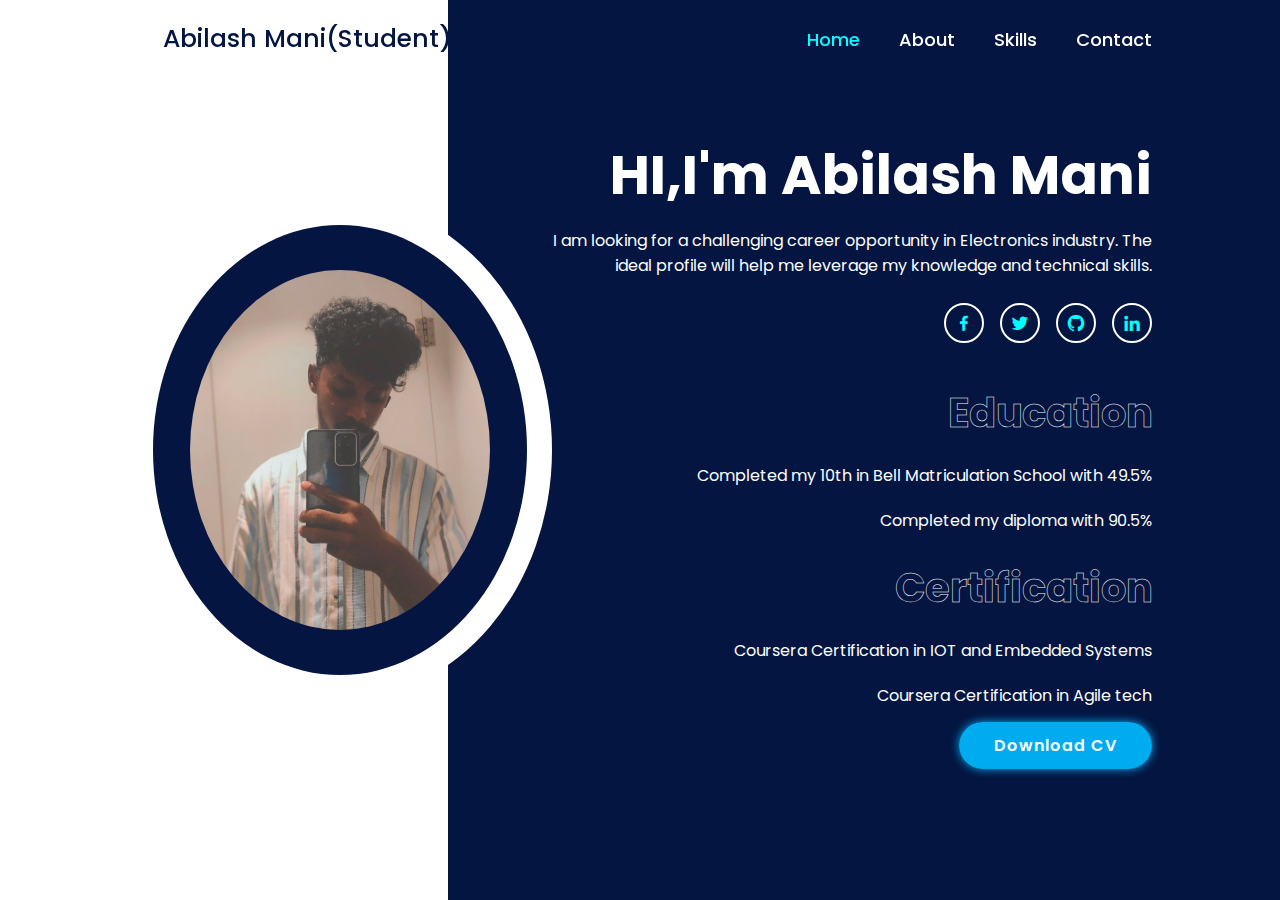
<file: index.html>
<!DOCTYPE html>
<html lang="en">
<head>
    <meta charset="UTF-8">
    <meta name="viewport" content="width=device-width, initial-scale=1.0">
    <title>Document</title>
    <link rel="stylesheet" href="abi.css">
    <link href='https://unpkg.com/boxicons@2.1.4/css/boxicons.min.css' rel='stylesheet'>
</head>
<body>
    <header class="header">
        <a href="#" class="logo">Abilash Mani(Student)</a>
        
        <nav class="navbar">
            <a href="#" class="active">Home</a>
            <a href="About.html">About</a>
            <a href="SKill.html">Skills</a>
            <a href="Contact.html">Contact</a>
        </nav>
    </header>
    <section class="home">
<div class="home-image">
    <img src="image.jpg" alt="avatar">
</div>



        <div class="home-content">
            <h1>HI,I'm Abilash Mani</h1>
            
            <p>I am looking for a challenging career opportunity in Electronics industry. The ideal profile will help me leverage my knowledge and technical skills. </p>
            <div class="home-sci">
                <a href="https://www.facebook.com/profile.php?id=100090999154847&mibextid=rS40aB7S9Ucbxw6v"><i class='bx bxl-facebook'></i></a>
                <a href="https://x.com/Abilashmani0305?s=09"><i class='bx bxl-twitter' ></i></a>
                <a href="https://github.com/Abilash0305"><i class='bx bxl-github' ></i></a>
                <a href="https://www.linkedin.com/in/abilashmani-p-53581a269"><i class='bx bxl-linkedin' ></i></a>
               
            </div>
            <h3>Education</h3>
            <p> Completed my 10th in Bell Matriculation School with 49.5%</p>
            <p>Completed my diploma with 90.5%</p><br>
            <h3>Certification</h3>
            
            
          <p>  Coursera Certification in IOT and Embedded Systems</p>
              <p>   Coursera Certification in Agile tech</p><br>
           
            <a href="Resume.abilash.pdf" class="btn" download>Download CV</a>

        </div>
    </section>
    
</body>
</html>
</file>
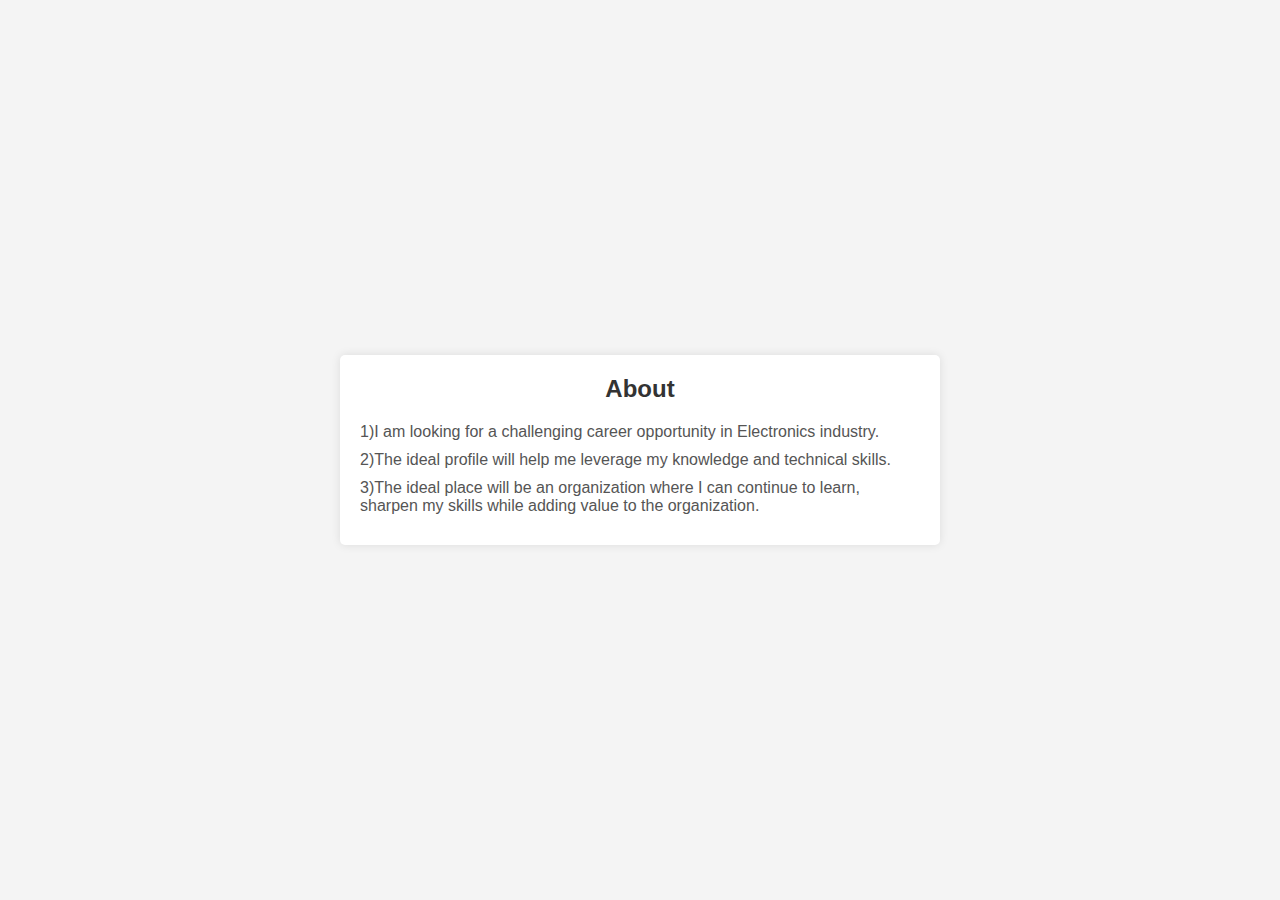
<file: About.html>
<!DOCTYPE html>
<html lang="en">
<head>
    <meta charset="UTF-8">
    <meta name="viewport" content="width=device-width, initial-scale=1.0">
    <title>Document</title>
</head>
<body>
    <style>
        body {
    font-family: Arial, sans-serif;
    background-color: #f4f4f4;
    margin: 0;
    padding: 0;
    display: flex;
    justify-content: center;
    align-items: center;
    height: 100vh;
}

center {
    background: #fff;
    padding: 20px;
    border-radius: 5px;
    box-shadow: 0 0 10px rgba(0, 0, 0, 0.1);
    width: 100%;
    max-width: 600px;
    box-sizing: border-box;
    text-align: left;
}

h2 {
    text-align: center;
    font-size: 24px;
    color: #333;
    margin-top: 0;
}

p {
    font-size: 16px;
    color: #555;
    margin: 10px 0;
}

    </style>
    <center>
    <h2>About</h2>
    <p>1)I am looking for a challenging career opportunity in Electronics industry.</p>
    <p>2)The ideal profile will help me leverage my knowledge and technical skills.</p>
    <p>3)The ideal place will be an organization where I can continue to learn, sharpen my skills while adding value to the organization.</p>
</center>
</body>
</html>
</file>
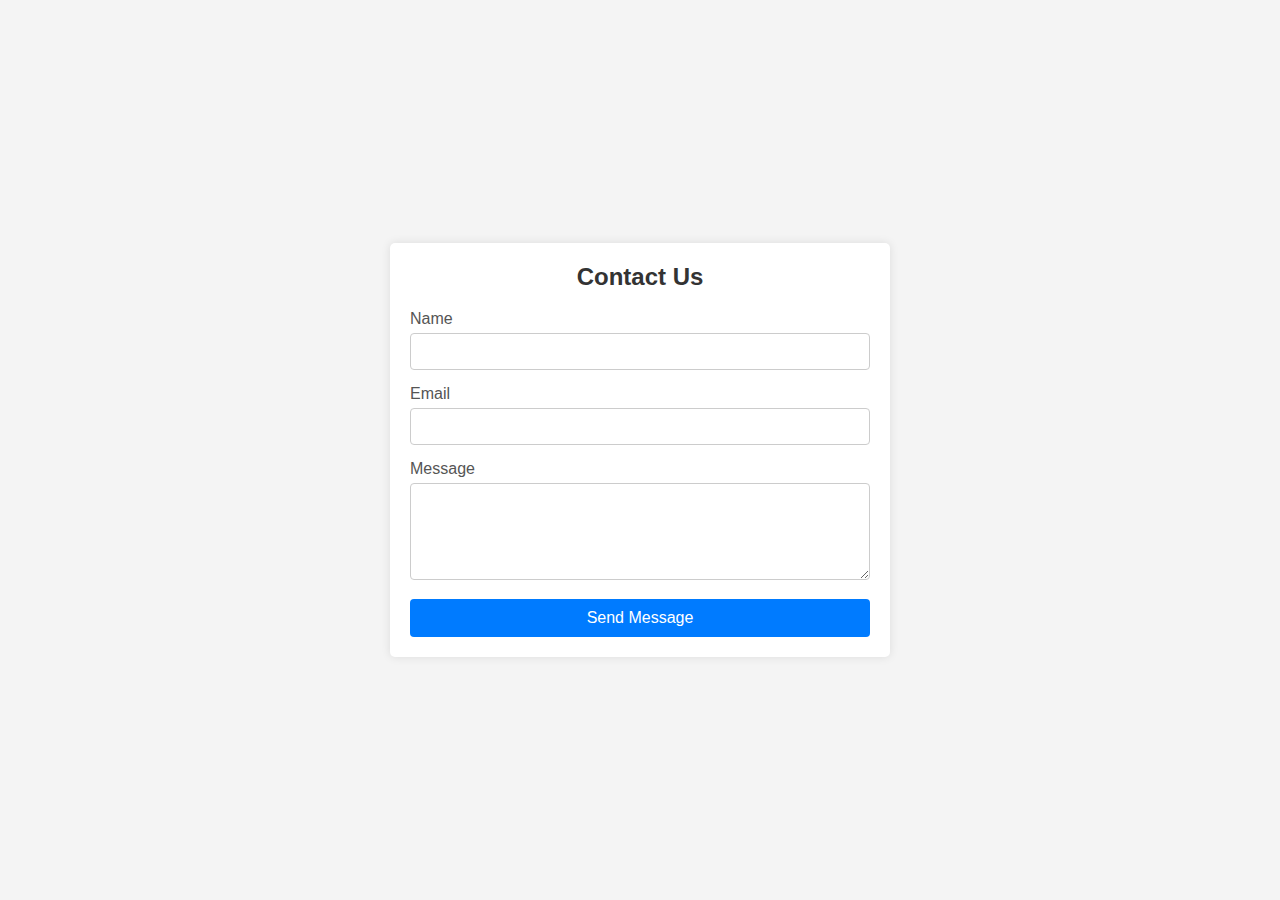
<file: Contact.html>
<!DOCTYPE html>
<html lang="en">
<head>
    <meta charset="UTF-8">
    <meta name="viewport" content="width=device-width, initial-scale=1.0">
    <title>Document</title>
    <style>
        body {
    font-family: Arial, sans-serif;
    background-color: #f4f4f4;
    margin: 0;
    padding: 0;
    display: flex;
    justify-content: center;
    align-items: center;
    height: 100vh;
}

.container {
    background: #fff;
    padding: 20px;
    border-radius: 5px;
    box-shadow: 0 0 10px rgba(0, 0, 0, 0.1);
    width: 100%;
    max-width: 500px;
    box-sizing: border-box;
}

h2 {
    margin-top: 0;
    text-align: center;
    font-size: 24px;
    color: #333;
}

.form-group {
    margin-bottom: 15px;
}

.form-group label {
    display: block;
    margin-bottom: 5px;
    color: #555;
}

.form-group input,
.form-group textarea {
    width: 100%;
    padding: 10px;
    border: 1px solid #ccc;
    border-radius: 4px;
    box-sizing: border-box;
}

.form-group textarea {
    resize: vertical;
}

button[type="submit"] {
    width: 100%;
    padding: 10px;
    background-color: #007BFF;
    border: none;
    border-radius: 4px;
    color: white;
    font-size: 16px;
    cursor: pointer;
}

button[type="submit"]:hover {
    background-color: #0056b3;
}
        </style>
</head>
<body>
    <body>
        <div class="container">
            
            <h2>     Contact Us</h2>
            <form action="#" method="POST">
                <div class="form-group">
                    <label for="name">Name</label>
                    <input type="text" id="name" name="name" required>
                </div>
                <div class="form-group">
                    <label for="email">Email</label>
                    <input type="email" id="email" name="email" required>
                </div>
                <div class="form-group">
                    <label for="message">Message</label>
                    <textarea id="message" name="message" rows="5" required></textarea>
                </div>
                <button type="submit">Send Message</button>
            </form>
        </div>
</body>
</html>
</file>
<file: abi.css>
@import url('https://fonts.googleapis.com/css2?family=Poppins:wght@300;400;500;600;700;800;900&display=swap');
*{
    margin:0;
    padding: 0;
    box-sizing: border-box;
    font-family: 'Poppins',sans-serif;
}
.header{
    position: fixed;
    top:0;
    left: 0;
    width: 100%;
    padding: 20px 10%;
    background:transparent;
    display: flex;
    justify-content: space-between;
    align-items: center;
    z-index: 100;


}
.logo{
    font-size: 25px;
    color: #031540;
    text-decoration: none;
    font-weight: 500;
    margin-left: 35px;
}
.navbar a{
    font-size: 18px;
    color: white;
    text-decoration: none;
    font-weight: 500;
    margin-left: 35px;
}
.navbar a:hover,
.navbar a.active
{
    color: aqua;
}
.home{
    height: 100vh;
    background: linear-gradient(-90deg,#031540 65%,#fff 35%);
    display: flex;
    justify-content: space-between;
    align-items: center;
    padding: 0 10%;
}

.home-image {
    width: 500px;
    height: 500px;
    display: flex;
    justify-content: center;
    align-items: center;
    background: #031540;
    border-radius: 50%;
    border: 25px solid #fff;
    overflow: hidden; 
}

.home-image img {
    position: relative;
    bottom: 0; 
    width: 80%; 
    height: 80%; 
    object-fit: cover; 
    border-radius: 50%;
}


.home-content{
    max-width: 600px;
    color: white;
    text-align: right;

}

.home-content h1{
    font-size: 55px;
    line-height: 1.2;
}
.home-content h3{
    font-size: 40px;
    color: transparent;
    -webkit-text-stroke: .5px #fff;
    background-image: linear-gradient(#00abf0,#00abf0);
    background-repeat: no-repeat;
    -webkit-background-clip: text;
    background-position: -410px 0;
    animation: animateText 6s linear infinite;
}
@keyframes animateText{
    0%,95%,100%{
        background-position: -410 px 0;
    }
    65%,85%{
        background-position: 0 0;
    }
}
.home-content p{
    font-size: 16px;
    margin-top: 20px;
}
.home-sci{
    margin: 25px 0 40px;
}
.home-sci a{
    display: inline-flex;
    justify-content: center;
    align-items: center;
    width: 40px;
    height: 40px;
    background:transparent ;
    border: 2px solid #fff;
    border-radius: 50%;
    font-size: 20px;
    color: aqua;
    text-decoration: none;
    margin-left: 12px;


}
.home-sci a:hover{
    background:#00abf0 ;
    color: #fff;
    border-color: #00abf0;
    box-shadow: 0 0 10px #00abf0;
}
.btn{
    padding: 12px 35px;
    background: #00abf0;
    border-radius: 40px;
    font-size: px;
    color: #fff;
    text-decoration: none;
    font-weight: 600;
    letter-spacing: 1px;
    box-shadow: 0 0 10px #00abf0;

}
.btn:hover{
    box-shadow: none;
}
</file>
